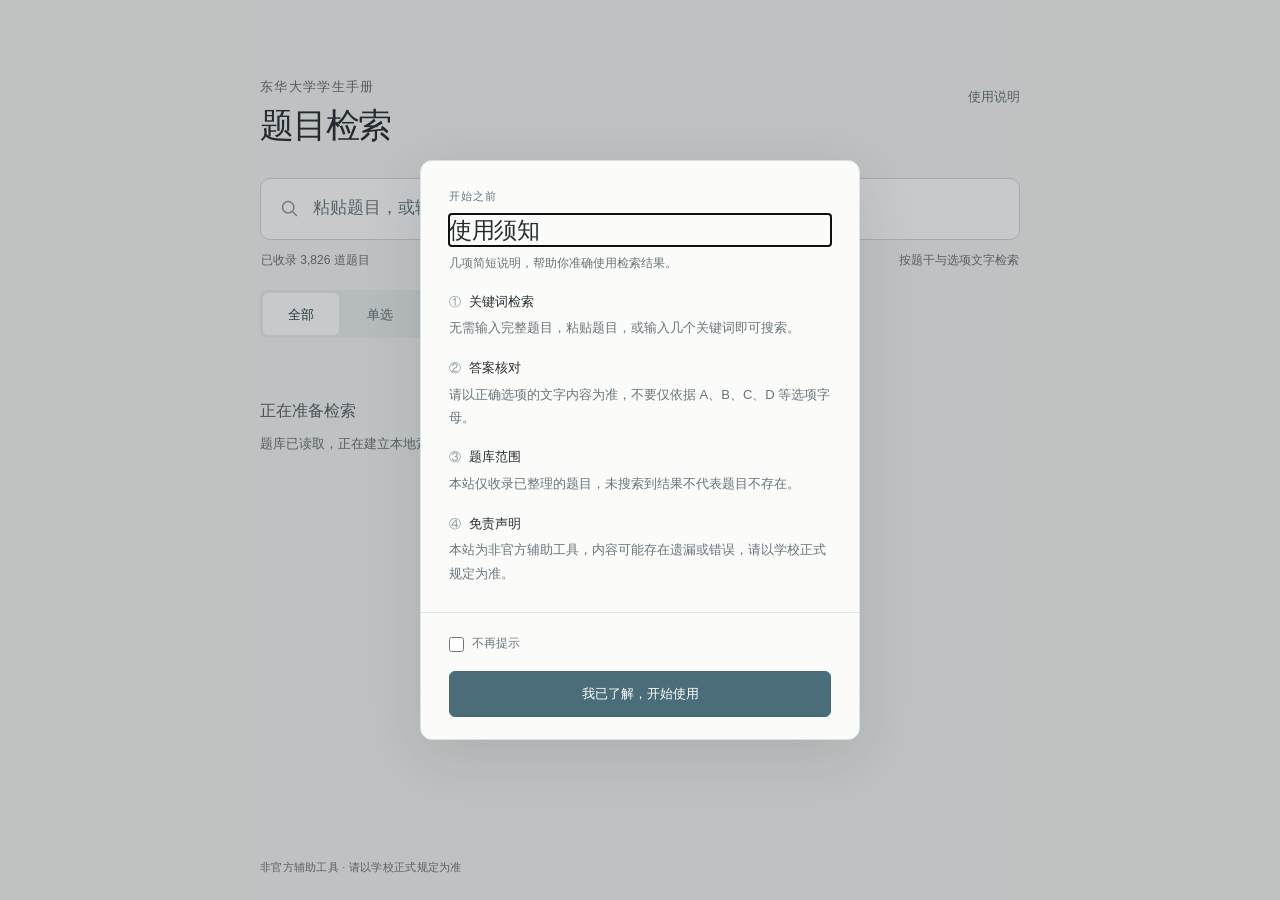
<file: web/index.html>
<!doctype html>
<html lang="zh-CN">
<head>
  <meta charset="UTF-8">
  <meta name="viewport" content="width=device-width, initial-scale=1">
  <meta name="description" content="东华大学学生手册题目关键词检索。按选项文字核对答案，非官方辅助工具。">
  <meta name="theme-color" content="#f5f5f3">
  <meta http-equiv="Content-Security-Policy" content="default-src 'self'; script-src 'self'; style-src 'self'; connect-src 'self'; worker-src 'self'; img-src 'self' data:; object-src 'none'; base-uri 'none'; form-action 'none'">
  <title>题目检索 · 东华大学学生手册</title>
  <link rel="icon" href="data:,">
  <link rel="stylesheet" href="./styles.css">
  <script type="module" src="./app.js"></script>
</head>
<body>
  <main id="main" class="page">
    <header class="page-header">
      <div><p class="eyebrow">东华大学学生手册</p><h1>题目检索</h1></div>
      <button id="help" class="text-button" type="button" aria-haspopup="dialog">使用说明</button>
    </header>
    <section aria-label="关键词检索" class="search-section">
      <label class="visually-hidden" for="query">粘贴题目，或输入几个关键词</label>
      <div class="search-field">
        <svg aria-hidden="true" width="21" height="21" viewBox="0 0 24 24" fill="none"><circle cx="10.5" cy="10.5" r="6.5"/><path d="m16 16 4 4"/></svg>
        <textarea id="query" rows="1" placeholder="粘贴题目，或输入几个关键词" autocomplete="off" spellcheck="false" maxlength="20000" aria-controls="results" aria-describedby="bank-count" disabled></textarea>
        <button id="clear" class="clear-button" type="button" aria-label="清空关键词" hidden>×</button>
      </div>
      <div class="search-meta"><p id="bank-count" role="status">正在读取题库…</p><p>按题干与选项文字检索</p></div>
      <div class="type-filters" role="group" aria-label="题型筛选">
        <button type="button" data-type="all" aria-pressed="true">全部</button>
        <button type="button" data-type="one_choice" aria-pressed="false">单选</button>
        <button type="button" data-type="multi_choice" aria-pressed="false">多选</button>
        <button type="button" data-type="judge" aria-pressed="false">判断</button>
      </div>
    </section>
    <section id="search-area" aria-label="搜索结果" aria-busy="true">
      <div id="result-heading" class="result-heading" hidden><h2>检索结果</h2><p id="result-count" role="status" aria-live="polite"></p></div>
      <div id="empty" class="empty-state"><h2 id="empty-title">正在读取题库</h2><p id="empty-description">请稍候。</p><button id="retry" class="text-button" type="button" hidden>重新加载</button></div>
      <div id="results"></div>
      <button id="more" class="more-button" type="button" hidden>显示更多</button>
    </section>
    <footer>非官方辅助工具 · 请以学校正式规定为准</footer>
    <noscript><p>请启用 JavaScript 以使用本地题目检索。</p></noscript>
  </main>
  <dialog id="notice" aria-labelledby="notice-title" aria-describedby="notice-intro">
    <div class="notice-header"><p class="eyebrow">开始之前</p><h2 id="notice-title" tabindex="-1">使用须知</h2><p id="notice-intro">几项简短说明，帮助你准确使用检索结果。</p></div>
    <div class="notice-body">
      <section><h3><span aria-hidden="true">①</span> 关键词检索</h3><p>无需输入完整题目，粘贴题目，或输入几个关键词即可搜索。</p></section>
      <section><h3><span aria-hidden="true">②</span> 答案核对</h3><p>请以正确选项的文字内容为准，不要仅依据 A、B、C、D 等选项字母。</p></section>
      <section><h3><span aria-hidden="true">③</span> 题库范围</h3><p>本站仅收录已整理的题目，未搜索到结果不代表题目不存在。</p></section>
      <section><h3><span aria-hidden="true">④</span> 免责声明</h3><p>本站为非官方辅助工具，内容可能存在遗漏或错误，请以学校正式规定为准。</p></section>
    </div>
    <div class="notice-actions"><label class="remember"><input id="remember" type="checkbox">不再提示</label><button id="understand" class="primary-button" type="button">我已了解，开始使用</button></div>
  </dialog>
</body>
</html>
</file>
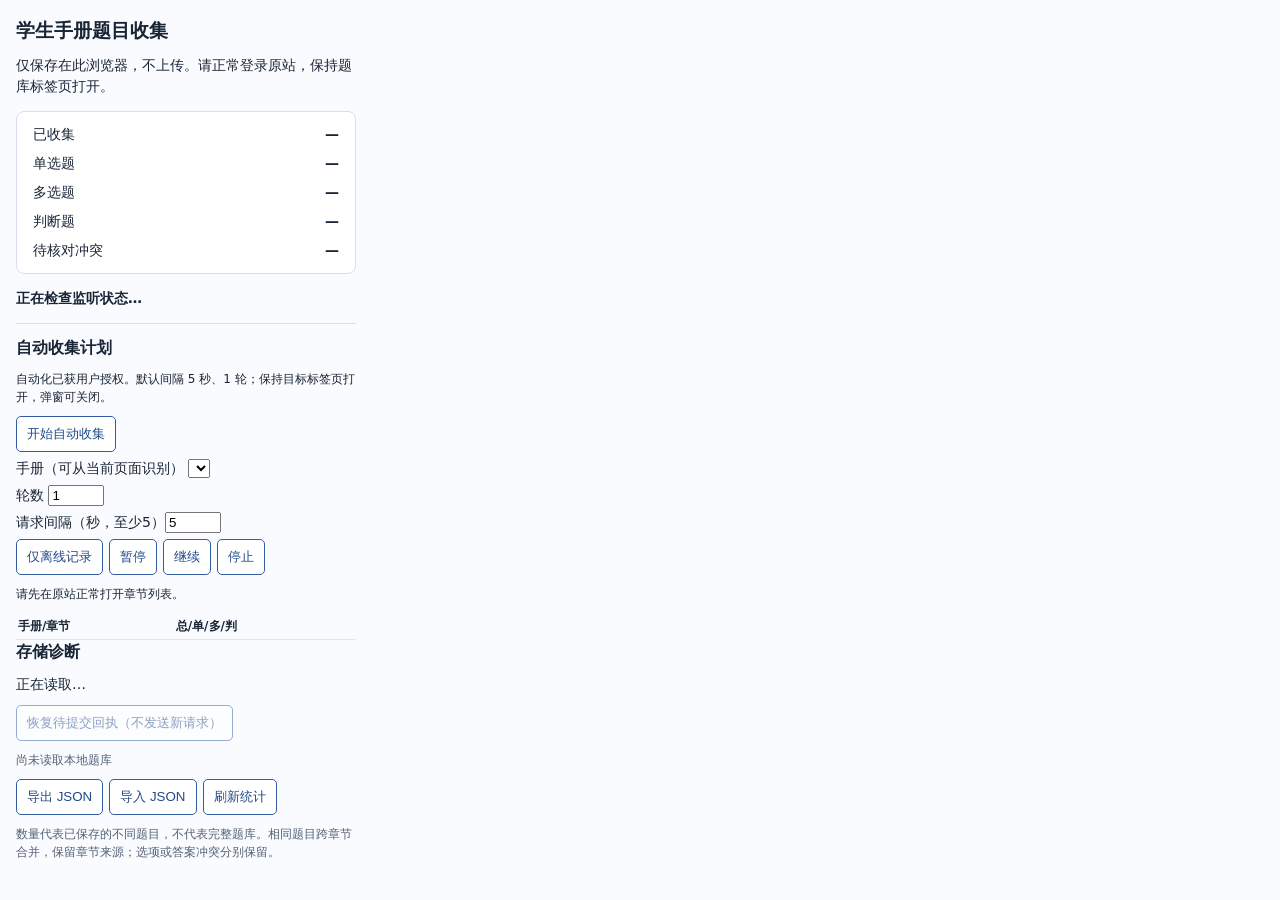
<file: extension/popup.html>
<!doctype html>
<html lang="zh-CN">
<head><meta charset="UTF-8"><meta name="viewport" content="width=device-width,initial-scale=1"><title>题库收集器</title><link rel="stylesheet" href="popup.css"></head>
<body>
  <h1>学生手册题目收集</h1>
  <p>仅保存在此浏览器，不上传。请正常登录原站，保持题库标签页打开。</p>
  <dl>
    <div><dt>已收集</dt><dd id="total">—</dd></div>
    <div><dt>单选题</dt><dd id="one_choice">—</dd></div>
    <div><dt>多选题</dt><dd id="multi_choice">—</dd></div>
    <div><dt>判断题</dt><dd id="judge">—</dd></div>
    <div><dt>待核对冲突</dt><dd id="conflicts">—</dd></div>
  </dl>
  <section aria-label="当前标签页诊断"><strong id="diagnostic-status" role="status">正在检查监听状态…</strong><p id="diagnostic-detail"></p></section>
  <section class="queue" aria-label="收集计划">
    <h2>自动收集计划</h2>
    <p id="queue-permission">自动化已获用户授权。默认间隔 5 秒、1 轮；保持目标标签页打开，弹窗可关闭。</p>
    <button id="auto-start" type="button">开始自动收集</button>
    <label>手册（可从当前页面识别） <select id="queue-manual" aria-label="计划手册"></select></label>
    <label>轮数 <input id="queue-rounds" type="number" min="1" max="10" value="1"></label>
    <label>请求间隔（秒，至少5）<input id="auto-interval" type="number" min="5" max="86400" value="5"></label>
    <div class="actions"><button id="queue-start" type="button">仅离线记录</button><button id="queue-pause" type="button">暂停</button><button id="queue-resume" type="button">继续</button><button id="queue-stop" type="button">停止</button></div>
    <p id="queue-status" role="status">请先在原站正常打开章节列表。</p>
    <div class="table-wrap"><table><thead><tr><th>手册/章节</th><th>总/单/多/判</th></tr></thead><tbody id="chapter-progress"></tbody></table></div>
  </section>
  <section aria-label="本地存储诊断"><h2>存储诊断</h2><p id="storage-diagnostic" role="status">正在读取…</p><button id="recover-storage" type="button" disabled>恢复待提交回执（不发送新请求）</button></section>
  <p id="saved">尚未读取本地题库</p>
  <p id="storage-error" role="alert"></p>
  <div class="actions"><button id="export" type="button">导出 JSON</button><button id="import" type="button">导入 JSON</button><button id="refresh" type="button">刷新统计</button></div>
  <input id="file" type="file" accept=".json,application/json" hidden>
  <p id="message" role="status" aria-live="polite"></p>
  <p class="note">数量代表已保存的不同题目，不代表完整题库。相同题目跨章节合并，保留章节来源；选项或答案冲突分别保留。</p>
  <script src="popup.js"></script>
</body></html>
</file>
<file: web/styles.css>
:root{color-scheme:light;--background:#f5f5f3;--ink:#252c30;--muted:#667177;--line:#dfe3e3;--accent:#476c78;--warning:#8b5c2b;font-family:-apple-system,BlinkMacSystemFont,"SF Pro Text","PingFang SC","Hiragino Sans GB","Microsoft YaHei",sans-serif;font-synthesis:none}
*{box-sizing:border-box}body{margin:0;background:var(--background);color:var(--ink);font-size:15px;line-height:1.65;-webkit-text-size-adjust:100%}button,input,textarea{font:inherit}button{cursor:pointer}button:disabled{cursor:wait;opacity:.55}button:focus-visible,input:focus-visible,textarea:focus-visible,summary:focus-visible{outline:2px solid var(--accent);outline-offset:4px}[hidden]{display:none!important}button{touch-action:manipulation}.page{width:100%;max-width:824px;padding:76px 32px 24px;margin:0 auto;min-height:100vh;display:flex;flex-direction:column}.page-header{display:flex;justify-content:space-between;align-items:flex-start;margin-bottom:30px;gap:20px}.eyebrow{font-size:13px;font-weight:500;letter-spacing:.1em;color:#626c72;margin:0 0 6px}h1{font-size:34px;line-height:1.3;letter-spacing:-.035em;font-weight:600;margin:0}.text-button{border:0;background:none;color:#64737a;font-size:13px;line-height:1.6;padding:8px 0;text-underline-offset:4px}.text-button:hover{text-decoration:underline;color:var(--ink)}.page-header .text-button{margin-top:3px;white-space:nowrap}.search-field{min-height:62px;display:flex;gap:13px;align-items:flex-start;padding:0 18px;border:1px solid #d1d8da;border-radius:10px;background:#fff;transition:border-color .12s}.search-field:focus-within{border-color:#76949e;outline:2px solid #dfe8e9;outline-offset:1px}.search-field svg{margin-top:19px;flex:none;stroke:#8b969c;stroke-width:1.65;stroke-linecap:round}.search-field textarea{width:100%;min-width:0;min-height:56px;max-height:144px;line-height:26px;resize:none;padding:16px 0;background:transparent;border:0;outline:none;font-size:17px;color:var(--ink)}.search-field textarea:focus-visible{outline:none}.search-field textarea::placeholder{color:#68767e;opacity:1}.search-field input::-webkit-search-cancel-button{-webkit-appearance:none}.clear-button{margin-top:10px;font-size:24px;font-weight:300;border:0;background:none;color:#75858b;padding:6px;line-height:1}.search-meta{display:flex;justify-content:space-between;gap:10px;font-size:12px;color:var(--muted);margin:11px 1px 0}.search-meta p{margin:0}.result-heading{margin:36px 0 8px;display:flex;align-items:center;justify-content:space-between;gap:16px}.result-heading h2{margin:0;font-size:13px;font-weight:500;color:#626e74}.result-heading p{margin:0;font-size:12px;color:var(--muted)}.result{padding:25px 0 27px;border-top:1px solid var(--line);overflow-wrap:anywhere}.result-meta{display:flex;gap:14px;align-items:center;flex-wrap:wrap;font-size:12px;color:var(--accent)}.result h3{font-size:18px;line-height:1.75;letter-spacing:.005em;font-weight:500;margin:10px 0 18px;white-space:pre-wrap}.answer-label{font-size:12px;color:var(--muted);margin:0 0 7px}.answer-list{list-style:none;padding:0;margin:0;line-height:1.8;font-size:16px;font-weight:500}.answer-list li+li{margin-top:5px}.warning{font-size:13px;color:var(--warning);font-weight:500}.warning-detail{color:#786b5b;font-size:13px;margin:7px 0 0}.candidate{margin-top:12px;padding-left:12px;border-left:2px solid #dfd1be}.candidate .answer-list{font-size:15px;font-weight:400}mark{background:#e6ece6;color:inherit;padding:0;border-radius:2px}.result details{margin-top:18px;font-size:13px;color:#667177}.result summary{cursor:pointer;width:fit-content;max-width:100%;padding:4px 0;font-size:12px;user-select:none}.result details[open] summary{margin-bottom:12px}.variant{padding:16px 0;border-top:1px solid #e5e7e6}.variant p{margin:4px 0;white-space:pre-wrap}.version-title{font-weight:500;color:#414e55}.options-list{margin:8px 0 12px;padding:0;list-style:none;color:#57636a}.options-list li{display:flex;gap:12px;margin:5px 0}.option-label{font-size:12px;min-width:12px;color:#6b777d}.option-value{white-space:pre-wrap}.source{font-size:12px;color:#667177;overflow-wrap:anywhere}.empty-state{padding:60px 0 48px}.empty-state h2{font-size:16px;font-weight:500;margin:0 0 8px;color:#556168}.empty-state p{color:var(--muted);font-size:13px;margin:0;max-width:36em}.more-button{display:block;margin:3px auto 28px;border:1px solid #d5dcdd;border-radius:6px;background:transparent;color:#566d77;padding:9px 26px;font-size:13px}.more-button:hover{background:#ecefed}footer{margin-top:auto;padding-top:54px;font-size:11px;color:#687379;letter-spacing:.025em}.visually-hidden{position:absolute;width:1px;height:1px;padding:0;margin:-1px;overflow:hidden;clip:rect(0,0,0,0);white-space:nowrap;border:0}
dialog{width:calc(100% - 40px);max-width:440px;max-height:calc(100vh - 40px);max-height:calc(100dvh - 40px);padding:0;border:1px solid #dce0df;border-radius:12px;background:#fbfcfa;color:var(--ink);box-shadow:0 16px 60px #202c3420;overflow:hidden}dialog[open]{display:flex;flex-direction:column}dialog::backdrop{background:rgba(34,43,48,.25)}.notice-header{padding:26px 28px 17px;flex-shrink:0}.notice-header h2{font-size:23px;font-weight:600;line-height:1.4;margin:0 0 8px;letter-spacing:-.02em}.notice-header p:last-child{color:var(--muted);font-size:12px;line-height:1.65;margin:0}.notice-header .eyebrow{font-size:11px;color:#657780;margin-bottom:8px}.notice-body{padding:0 28px 10px;overflow-y:auto;overscroll-behavior:contain}.notice-body section{margin:0 0 17px}.notice-body h3{font-size:13px;font-weight:500;margin:0 0 4px}.notice-body h3 span{color:#809295;font-size:12px;display:inline-block;margin-right:4px}.notice-body p{font-size:13px;color:#68747b;margin:0;line-height:1.8}.notice-actions{border-top:1px solid #e4e8e5;padding:16px 28px 22px;flex-shrink:0}.remember{font-size:12px;color:#6a777c;display:flex;align-items:center;gap:8px;min-height:30px;margin-bottom:12px;cursor:pointer;max-width:fit-content}.remember input{accent-color:var(--accent);height:15px;width:15px;margin:0}.primary-button{width:100%;padding:11px 16px;border:1px solid #476875;border-radius:6px;background:#4a6d79;color:#fff;font-size:13px;font-weight:500}.primary-button:hover{background:#3e616e}.notice-open{overflow:hidden}
@media(max-width:600px){.page{padding:40px 22px 22px}.page-header{margin-bottom:26px}h1{font-size:30px}.eyebrow{font-size:12px}.search-field{min-height:58px;padding:0 14px;gap:10px}.search-field textarea{font-size:16px;padding:14px 0}.search-meta{font-size:11px}.search-meta p:last-child{display:none}.result-heading{margin-top:30px}.result{padding:23px 0}.result h3{font-size:17px;line-height:1.8}.answer-list{font-size:15px}.empty-state{padding:44px 0}footer{font-size:10px;padding-top:40px}.notice-header{padding:22px 23px 16px}.notice-body{padding:0 23px 8px}.notice-actions{padding:14px 23px 18px}.remember{min-height:36px}}
@media(prefers-reduced-motion:reduce){*{transition:none!important}}

/* Search controls and answer-first result hierarchy. */
.type-filters{display:flex;gap:3px;margin-top:20px;padding:3px;background:#e9edeb;border-radius:8px;width:fit-content;max-width:100%}
.type-filters button{min-height:42px;min-width:76px;padding:7px 18px;border:0;border-radius:5px;background:transparent;color:#607078;font-size:13px;font-weight:500}
.type-filters button[aria-pressed=true]{background:#fff;color:#293e46;font-weight:600}
.type-filters button:hover{color:#293e46}
.type-tag{display:inline-flex;align-items:center;border-radius:5px;padding:3px 9px;font-size:12px;line-height:1.6;font-weight:600}
.type-one_choice{background:#e6edf4;color:#355e82}.type-multi_choice{background:#eee8f4;color:#70518d}.type-judge{background:#f5eadd;color:#8b5a27}.type-unknown{background:#e9eceb;color:#5e6970}
.answer-panel{padding:17px 19px 18px;border-radius:8px;background:#e8f1e9;color:#244f38}
.answer-panel .answer-label{color:#42604a;font-size:13px;font-weight:600;margin-bottom:9px}
.answer-panel .answer-list{font-size:17px;font-weight:650;line-height:1.8}
.answer-list li{display:flex;align-items:baseline;gap:10px}.answer-text{min-width:0;white-space:pre-wrap}.answer-letter{flex:none;min-width:22px;font-size:14px;font-weight:600}
.answer-panel .answer-list li+li{margin-top:7px}.answer-panel mark{background:#cee3d0}
.answer-note{font-size:11px;line-height:1.6;color:#526f58;margin:12px 0 0}
.warning-panel{padding:16px 18px;border-radius:8px;background:#f4ede3}.warning-panel>.warning{margin:0;font-size:14px;font-weight:600}.warning-panel .candidate{color:#725635}.warning-panel mark{background:#ead8b9}
@media(max-width:600px){.type-filters{width:100%;margin-top:18px}.type-filters button{flex:1;min-width:0;min-height:44px;padding:7px 10px}.answer-panel{padding:15px 16px 16px}.answer-panel .answer-list{font-size:16px}.answer-panel .answer-label{font-size:12px}.warning-panel{padding:15px 16px}.search-field svg{margin-top:17px}}
</file>
<file: extension/popup.css>
body{font:14px/1.5 system-ui,sans-serif;width:340px;margin:16px;color:#182536;background:#fafbfe}h1{font-size:19px;margin:0 0 10px}p{margin:10px 0}dl{background:white;border:1px solid #d8dfeb;border-radius:8px;padding:8px 12px}dl div{display:flex;justify-content:space-between;padding:4px}dd{margin:0;font-weight:700;font-variant-numeric:tabular-nums}.actions{display:flex;gap:6px;flex-wrap:wrap}button{cursor:pointer;padding:8px 10px;border:1px solid #325da2;border-radius:5px;color:#214a88;background:white}button:disabled{cursor:wait;opacity:.5}.note,#saved{font-size:12px;color:#526177}#storage-error{color:#a62828}#message{white-space:pre-wrap;overflow-wrap:anywhere}
.queue{border-top:1px solid #d8dfeb;margin-top:14px;padding-top:12px}h2{font-size:16px;margin:0 0 8px}label{display:block;margin:6px 0}input[type=number]{width:48px}select{max-width:190px}table{width:100%;border-collapse:collapse;font-size:12px}th,td{padding:4px 2px;text-align:left;border-bottom:1px solid #e2e7ee}#queue-status,#queue-permission{font-size:12px}#chapter-progress{overflow-wrap:anywhere}.table-wrap{max-height:220px;overflow:auto}
</file>
